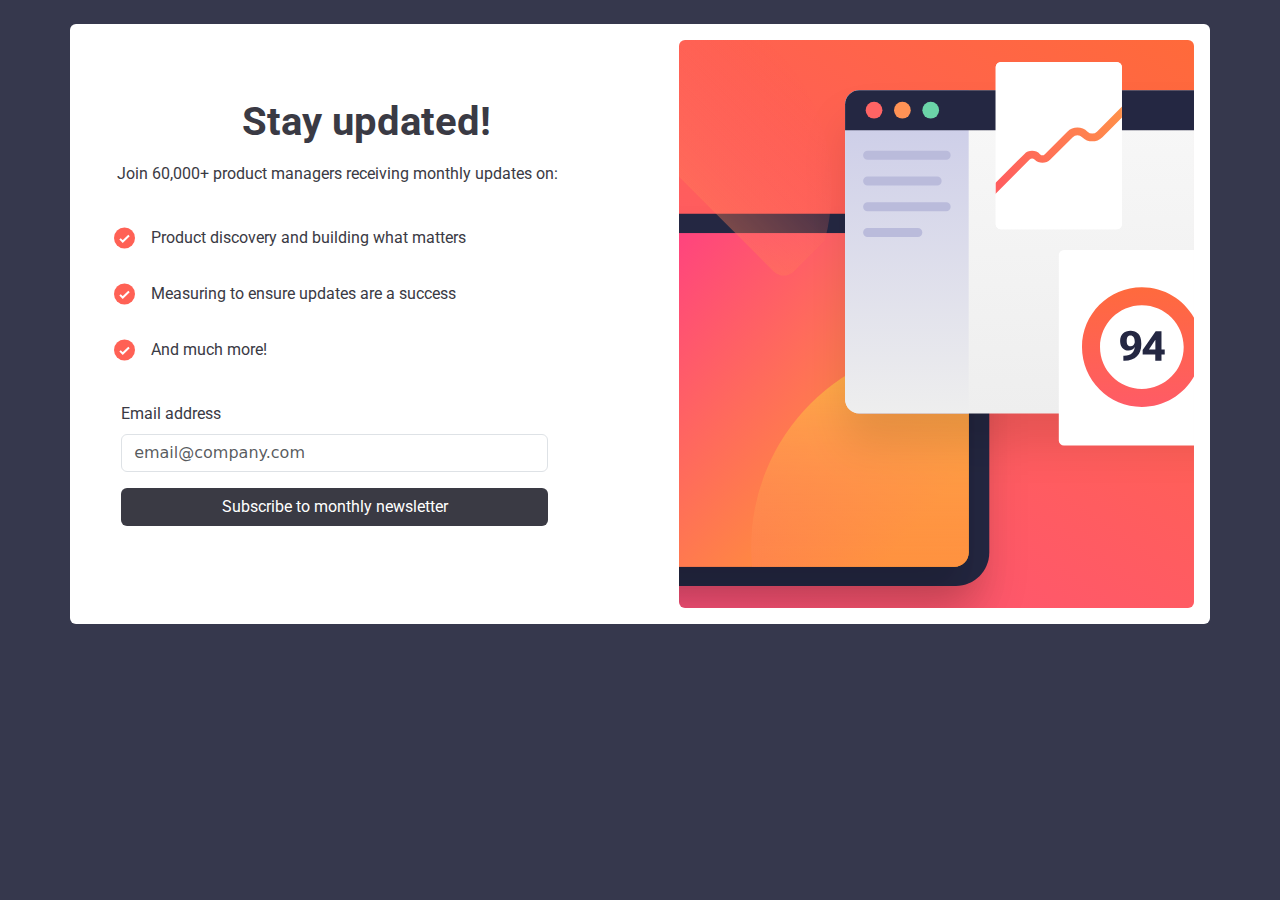
<file: index.html>
<!DOCTYPE html>
<html lang="pt-BR">
<head>
    <meta charset="UTF-8">
    <meta name="viewport" content="width=device-width, initial-scale=1.0">
    <link href="https://fonts.googleapis.com/css2?family=Roboto&display=swap" rel="stylesheet">
    <link href="https://fonts.googleapis.com/css2?family=Roboto:ital,wght@1,700&display=swap" rel="stylesheet">
    <link rel="stylesheet" href="bootstrap/bootstrap.min.css">
    <link rel="stylesheet" href="css/style.css">
    <title>Formulário de inscrição no boletim informativo com mensagem de sucesso</title>
</head>
<body class= "">
    
    <div id="div_oca"></div>

    <script src="bootstrap/bootstrap.bundle.min.js"></script>
    <script src="jquery/jquery-3.6.4.js"></script>
    <script src="js/action.js"></script>
    <script>
        $(document).ready(function(){ 
            $("#div_oca").load('formulario.html');
        });
    </script>
</body>
</html>
</file>
<file: css/style.css>
*{
    padding: 0;
    margin: 0;
    box-sizing: border-box;
}

body{
    background-color: hsl(234.78deg 17.56% 25.69%);    
}

/* style button */

#btn:hover{
    background-image: linear-gradient(to right, hsl(349.12deg 100% 66.47%), #fe6544);
}
#btn_2:hover{
    background-image: linear-gradient(to right, hsl(349.12deg 100% 66.47%), #fe6544);
}
/*style div img */
.bg-img{
    background-image: url('../assets/images/illustration-sign-up-desktop.svg');
    background-position: center;
    background-size: cover;
    background-repeat: no-repeat;
}
/*font8*/
.f{
    font-size: 16px;
    font-family: 'Roboto', sans-serif;
    color: hsl(240deg 7.94% 24.71%);
    width: 500px;
}

@media screen and (max-width: 768px) {
    #form{
        display: flex;
        flex-direction: column-reverse ;
        height: 800px !important;
        
    }
    .bg-img{
        background-image: url('../assets/images/illustration-sign-up-mobile.svg');
        background-position: center;
        background-size: cover;
        background-repeat: no-repeat;
        width: 500px;
    }
    #img{
        margin: auto!important;
    }
   
    
}
</file>
